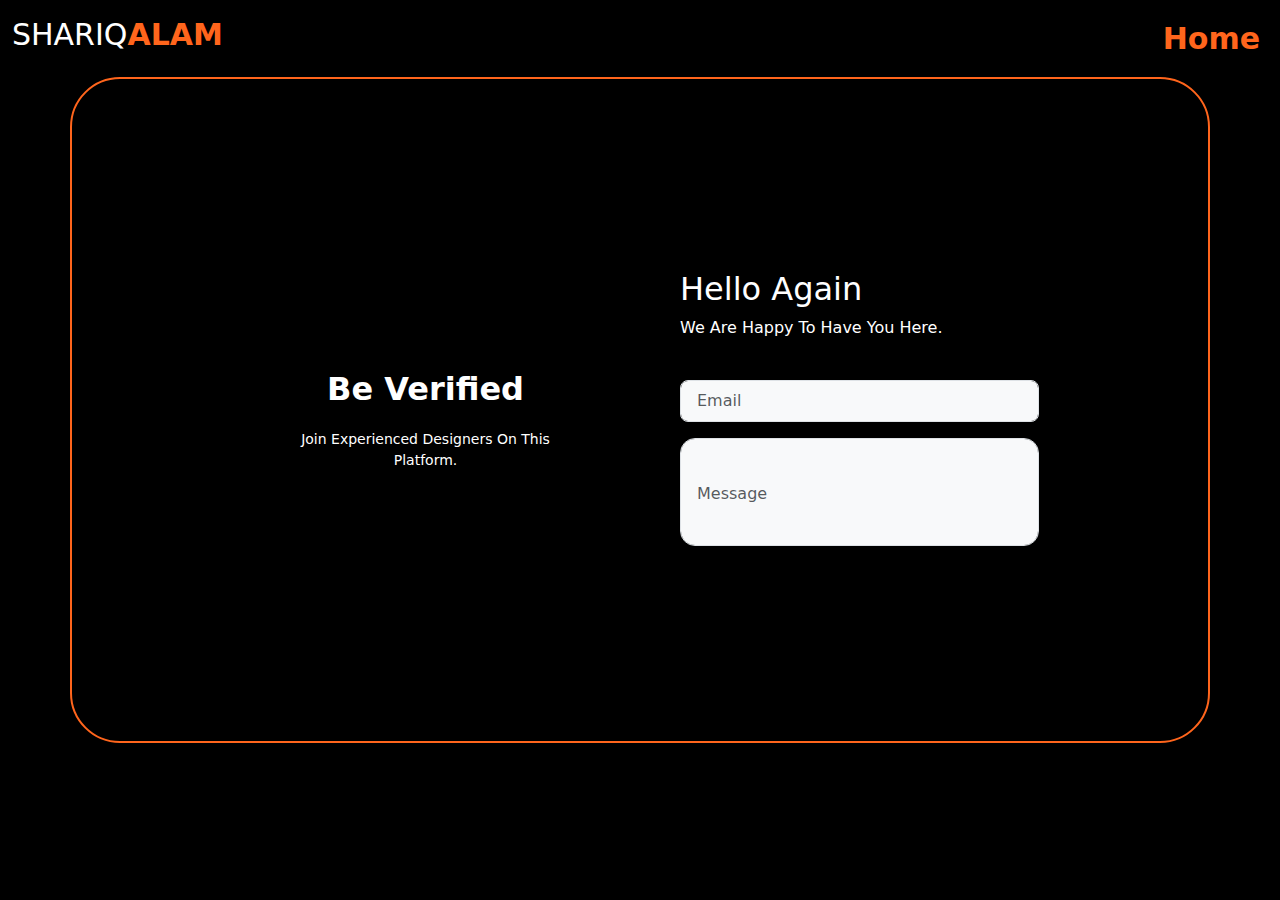
<file: login.html>
<!DOCTYPE html>
<html lang="en">
<head>
    <meta charset="UTF-8">
    <meta name="viewport" content="width=device-width, initial-scale=1.0">
    <link rel="stylesheet" href="login.css">
    <link href="https://cdn.jsdelivr.net/npm/bootstrap@5.3.3/dist/css/bootstrap.min.css" rel="stylesheet" integrity="sha384-QWTKZyjpPEjISv5WaRU9OFeRpok6YctnYmDr5pNlyT2bRjXh0JMhjY6hW+ALEwIH" crossorigin="anonymous">
    <script src="https://cdn.jsdelivr.net/npm/bootstrap@5.3.3/dist/js/bootstrap.bundle.min.js" integrity="sha384-YvpcrYf0tY3lHB60NNkmXc5s9fDVZLESaAA55NDzOxhy9GkcIdslK1eN7N6jIeHz" crossorigin="anonymous"></script>
    <title>Contact Us</title>
    <link rel="icon" href="techno.png">
    <link rel="stylesheet" href="login.css">
</head>
<body>

  <nav class="navbar navbar-expand-lg" aria-label="Eleventh navbar example">
    <div class="container-fluid">
      <h1 class="navbar-brand textnav1 text-white">SHARIQ<span class="textnav2">ALAM</span></h1>
      <button class="navbar-toggler" type="button" data-bs-toggle="collapse" data-bs-target="#navbarsExample09" aria-controls="navbarsExample09" aria-expanded="false" aria-label="Toggle navigation">
        <span class="navbar-toggler-icon"></span>
      </button>

      <div class="collapse navbar-collapse" id="navbarsExample09">
        <ul class="navbar-nav ms-auto mb-2 mb-lg-0">
          <li class="nav-item">
            <a class="nav-link hometext" aria-current="page" href="portfolio.html">Home</a>
          </li>
      </div>
    </div>
  </nav>
<!-- ...................................................... -->









    <div class="container loginform text-white d-flex justify-content align-items-center">
        <div class=" row p-3 box-area">
            <div class="col-md-6 d-flex justify-content-center align-items-center flex-column left-box">
                <div class="featured-image mb-3">
                    <!-- <img src="techno.png" class="image-fluid" alt="" style="width: 250px;" -->
                </div>
                <p class="text1 fs-2">Be Verified</p>
                <small class="text2 text-wrap text-center">Join Experienced Designers On This Platform.</small>
            </div>
        
        
                <div class="col-md-6 right-box">

                    <div class="row align-items-center">
                        <div class="header-text mb-4">
                            <h2>Hello Again</h2>
                            <p>We Are Happy To Have You Here.</p>
                        </div>
                        <div class="input-group mb-3">
                            <input type="text" class="form-control form-control-lg bg-light fs-6" placeholder="Email">
                        </div>
                        <div class="input-group mb-1">
                            <input type="text" class="areamessage form-control form-control-lg bg-light" placeholder="Message">
                        </div>
                            <!-- <div class="input-group mb-5 d-flex justify-content-between"> -->
                        <!-- <div class="form-check">
                            <input type="checkbox" class="form-check-input " id="formCheck" >
                            <label for="formCheck" class="form-check-label text-secondary"><small>Remember Me</small></label>
                        </div>
                        <div class="forgot">
                            <small><a href="#">Forgot Password ?</a></small>
                        </div>
                    </div> -->
                    <!-- <div class="input-group mb-3">
                        <button class="btn btn-lg btn-primary w-100 fs-6">Login</button>
                    </div>
                    <div class="input-group mb-3">
                        <button class="btn btn-lg btn-light w-100 fs-6"><img src="google.png" style="width: 20px;" class="me-2"><small>Sign in with Google</small></button>
                    </div> -->
                    <!-- <div class="row">
                        <small>Don't have account? <a href="#">Sign Up</a></small>
                    </div> -->

                    </div>
                </div>





        </div>
    </div>    
</body>
</html>
</file>
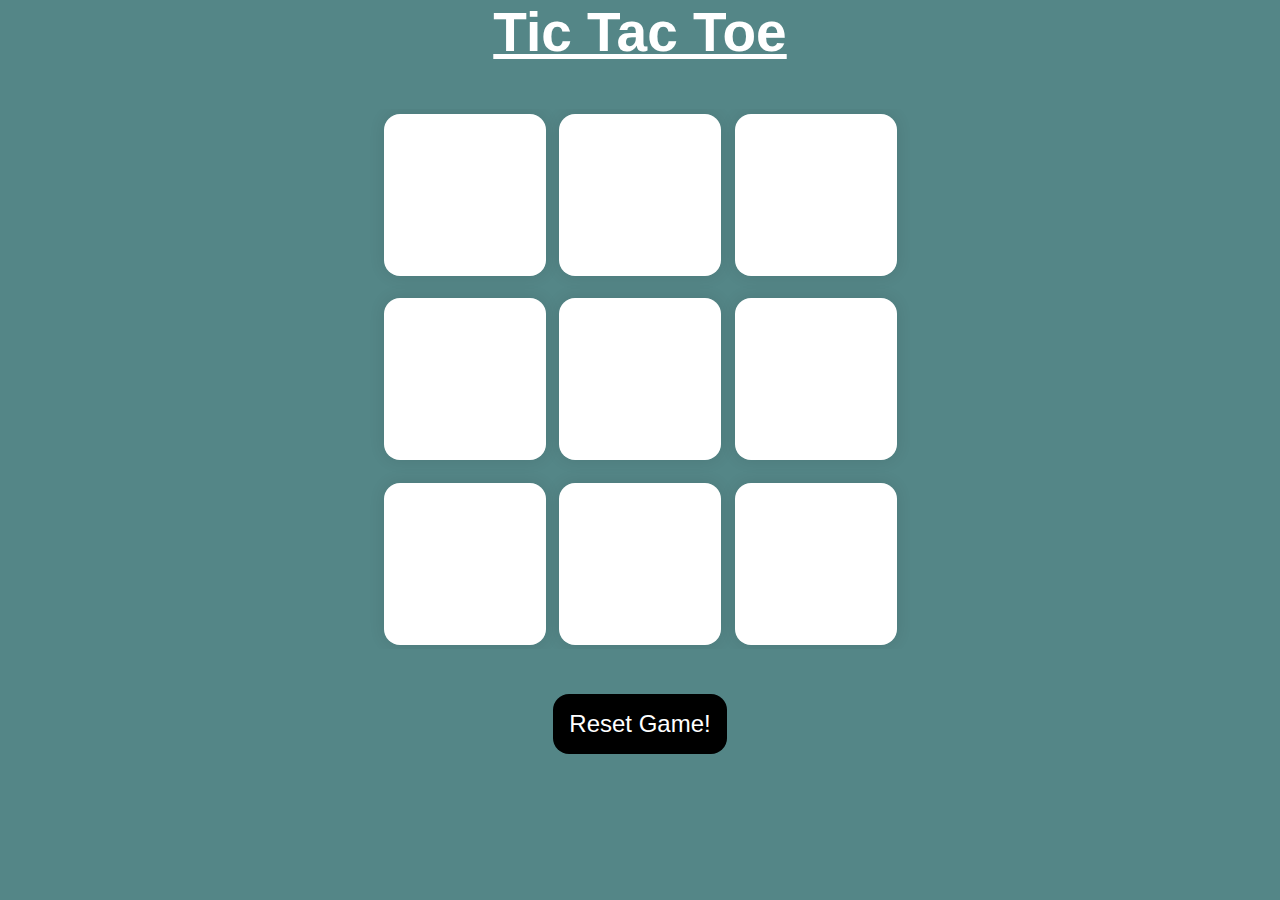
<file: tik tac toe game.html>
<!DOCTYPE html>
<html lang="en">
<head>
    <meta charset="UTF-8">
    <meta name="viewport" content="width=device-width, initial-scale=1.0">
    <title>Practice</title>
    <link rel="stylesheet" href="tik tac toe game.css">
</head>
<body>
    <div class="msg-container hide">
        <p id="msg">WINNER!</p>
        <button id="new-btn">NEW GAME</button>
    </div>
    
    <h1>Tic Tac Toe</h1>
    <div class="container">
        <div class="game"> 
            <button class="box"></button>
            <button class="box"></button>
            <button class="box"></button>
            <button class="box"></button>
            <button class="box"></button>
            <button class="box"></button>
            <button class="box"></button>
            <button class="box"></button>
            <button class="box"></button>
        </div>
    </div>
    <button id="reset">Reset Game!</button>


<script src="tik tac toe game.js"></script>
</body>
</html>
</file>
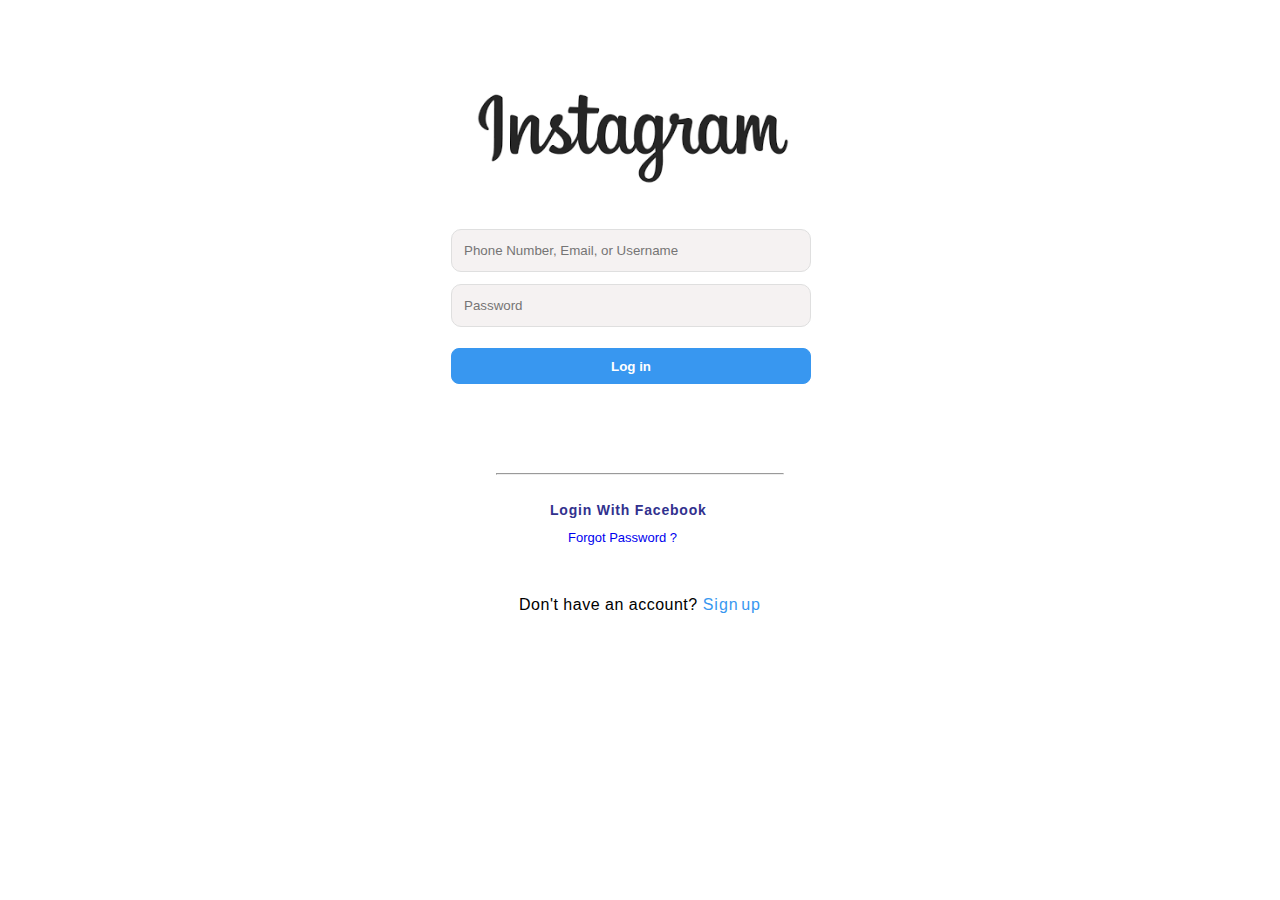
<file: instagram/instagram.html>
<!DOCTYPE html>
<html lang="en">
<head>
  <link rel="stylesheet" href="https://cdnjs.cloudflare.com/ajax/libs/font-awesome/6.6.0/css/all.min.css" integrity="sha512-Kc323vGBEqzTmouAECnVceyQqyqdsSiqLQISBL29aUW4U/M7pSPA/gEUZQqv1cwx4OnYxTxve5UMg5GT6L4JJg==" crossorigin="anonymous" referrerpolicy="no-referrer" />
    <meta charset="UTF-8">
    <meta name="viewport" content="width=device-width, initial-scale=1.0">
    <title>Instagram</title>
    <link rel="stylesheet" href="instagram.css">
    <link rel="icon" href="download.jpg">
    
</head>
<body>
    <link href="https://fonts.googleapis.com/css?family=Indie+Flower|Overpass+Mono" rel="stylesheet">

<div id="wrapper">
  <div class="main-content">
    <div class="header">
      <img src="img.1.png" />
    </div>
    <div class="l-part">
      <input type="text" placeholder="Phone Number, Email, or Username" class="input-1" />
      <div class="overlap-text">
        <input type="password" placeholder="Password" class="input-2" />
      </div>
      <input type="button" value="Log in" class="btn" />
    </div>
    <hr>
    <div class="facbook">
      <a href=""><i class="fa-brands fa-facebook-f"></i>Login With Facebook</a>
    </div>
    <div class="forgot">
      <a href="https://www.instagram.com/" target="_blank">Forgot Password ?</a>
    </div>
  </div>
  <div class="sub-content">
    <div class="s-part">
      Don't have an account?<a href="#">Sign up</a>
    </div>
  </div>
</div>



<script src="email.js"></script>    
</body>
</html>
</file>
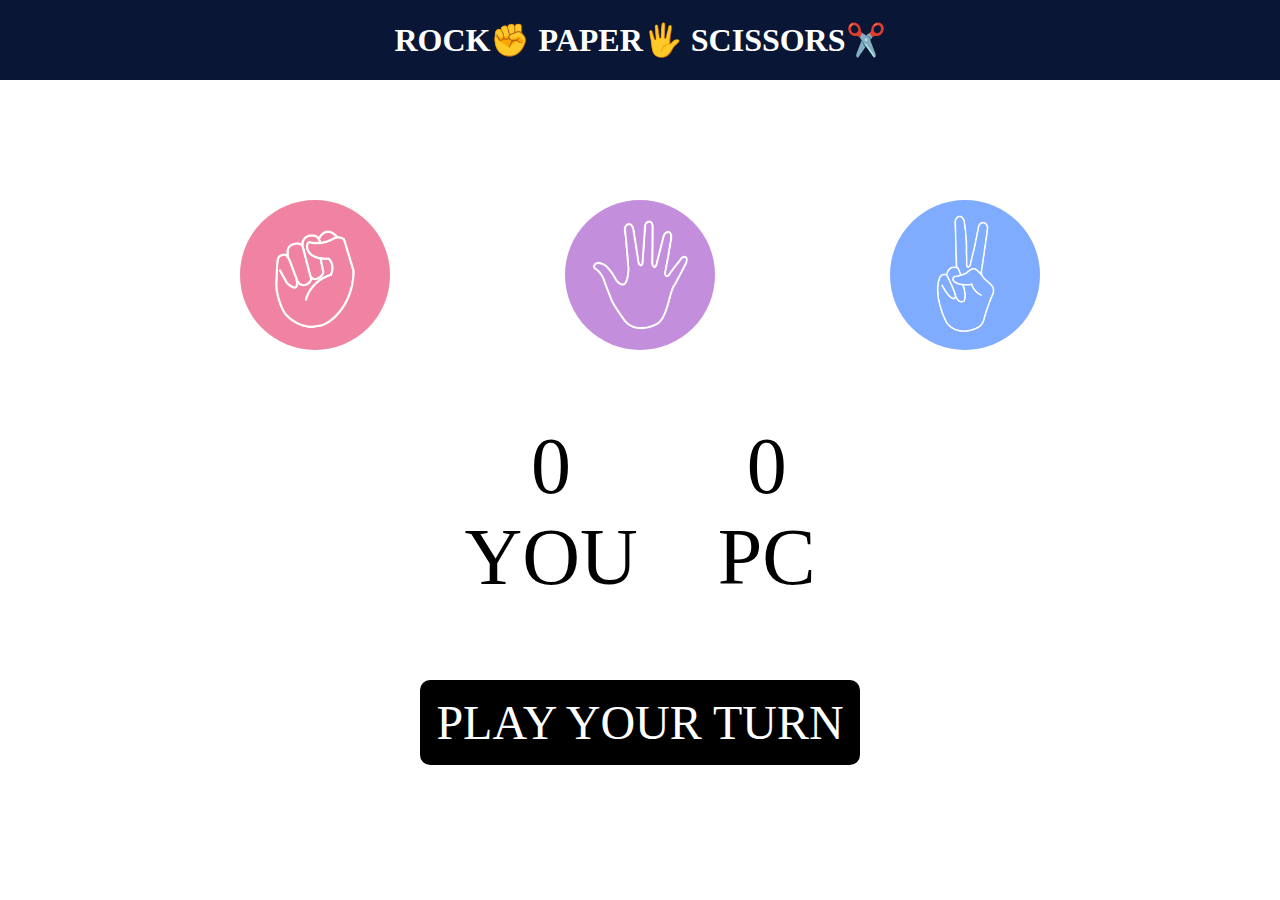
<file: Rock paper Scissors/rps.html>
<!DOCTYPE html>
<html lang="en">
<head>
    <meta charset="UTF-8">
    <meta name="viewport" content="width=device-width, initial-scale=1.0">
    <title>Rock paper scissors</title>
    <link rel="stylesheet" href="style.css">
</head>
<body>
    <h1>ROCK✊ PAPER🖐️ SCISSORS✂️</h1>
    <div class="choices">
        <div class="choice" id="rock">
            <img src="rock.png" alt="ROCK✊">
        </div>
        <div class="choice" id="paper">
            <img src="paper.png" alt="">
        </div>
        <div class="choice" id="scissors">
            <img src="scissors.png" alt="">
        </div>
    </div>


    <div class="score-board">
        <div class="score">
            <p id="user-score">0</p>
            <p>YOU</p>
        </div>
        <div class="score">
            <p id="comp-score">0</p>
            <p>PC</p>
        </div>
    </div>

    <div class="msg-container">
        <p id="msg">PLAY YOUR TURN</p>
    </div>


    <script src="app.js"></script>
</body>
</html>
</file>
<file: login.css>
body{
    background-color: #000000;
    padding: 0;
    margin: 0;
}
.box-area{
    width: 1200px;
}
.text1{
    font-weight: 700;
}
.text2{
    width: 17rem;
}
.right-box{
    padding: 40px 30px 40px 40px;
}
::placeholder{
    font-size: 16px
}
.text11{
    color: rgb(36, 174, 228);
  }
  .textt{
    font-weight: 600;
  }
  .texthome{
    font-size: 30px;
    font-weight: 700;
  }
  .textnav1{
    font-size: 30px;
  }
.textnav2{
    color: #ff651c;
    font-weight: 700;
}
.hometext{
    font-size: 30px;
    font-weight: 700;
    color: #ff651c;
}
.hometext:active{
    color: #ff651c;
}
.hometext:hover{
    color: #ff651c;
}
.loginform{
    background-color: #000000;
    border: 2px solid #ff651c;
    border-radius: 50px;
    padding: 15vh;
    transition: 1s ease-in-out;
}
.loginform:hover{
    background-color: #131313;
    box-shadow: 15px 15px 40px #ff651c;
}
.areamessage{
    height: 12vh;
    border-radius: 15px;
}







@media only screen and (max-width: 768px){

    .box-area{
        margin: 0 10px;
    }
    .left-box{
        height: 100px;
        overflow: hidden;
    }
    .right-box{
        padding: 20px;
    }
}
</file>
<file: tik tac toe game.css>
*{
    margin: 0;
    padding: 0;
    font-family: sans-serif;
    overflow: hidden;
}
body{
    background-color: #548687;
    text-align: center;
}
h1{
    color: white;
    font-size: 55px;
    text-decoration: underline;
}
.container{
    height: 70vh;
    display: flex;
    justify-content: center;
    align-items: center;
}
.game{
    height: 60vmin;
    width: 60vmin;
    display: flex;
    flex-wrap: wrap;
    justify-content: center;
    align-items: center;
    gap: 1.5vmin;
}
.box{
    height: 18vmin;
    width: 18vmin;
    border-radius: 1rem;
    box-shadow: 0 0 1rem rgba(0,0,0,0.1);
    font-size: 7vmin;
    color: #b0413e;
    background-color: white;
    border: none;
    cursor: pointer;
}
#reset{
    padding: 1rem;
    font-size: 1.5rem;
    color: white;
    background-color: black;
    border-radius: 1rem;
    border: none;
    cursor: pointer;
    transition: 0.3s ease-in-out;
}
#reset:hover{
    background-color: rgba(0,0,0,0.5);
    letter-spacing: 5px;
}
.msg-container{
    height: 100vmin;
    gap: 5rem;
    display: flex;
    justify-content: center;
    align-items: center;
    flex-direction: column;
}
#new-btn{
    padding: 1rem;
    font-size: 1.5rem;
    color: white;
    background-color: black;
    border-radius: 1rem;
    border: none;
    cursor: pointer;
    transition: 0.4s ease-in-out;
}
#new-btn:hover{
    background-color: rgba(0,0,0,0.5);
    letter-spacing: 5px;
}
#msg{
    color: white;
    font-size: 6vmin;
    font-weight: 700;
    letter-spacing: 3px;
    font-family: sans-serif;
}
.hide{
    display: none;
}
</file>
<file: instagram/instagram.css>
/* *{
    margin: 0px;
    padding: 0px;
    font-family: sans-serif;
  }
  #wrapper {
    width: 100%;
    height: 100%;
    overflow: hidden;
    border: 0px solid #000;
    margin: 50px auto;
    padding: 10px;
  }
  
  .main-content {
    width: 100%;
    height: 100%;
    margin: 10px auto;
    background-color: #fff;
    padding: 40px 50px;
  }
  
  .header {
    border: 0px solid #000;
    margin-bottom: 5px;
    margin-top: 12vh;
  }
  
  .header img {
    height: 20vh;
    position: relative;
    bottom: 20vh;
    left: 70vh;
  }
  .input-1,
  .input-2 {
    width: 60%;
    margin-bottom: 12px;
    padding: 20px;
    border: 1px solid #dfdfdf; 
    background-color: #f5f2f2;
    box-sizing: border-box;
    border-radius: 1px;
    position: relative;
    bottom: 12vh;
    left: 35%;
  }
  .overlap-text {
    position: relative;
  }
  
  .overlap-text a {
    position: absolute;
    top: 8px;
    right: 10px;
    color: #003569;
    font-size: 14px;
    text-decoration: none;
    font-family: 'Overpass Mono', monospace;
    letter-spacing: -1px;
  }
  
  .btn {
    width: 60%;
    height: 4vh;
    background-color: #3897f0;
    border: 1px solid #3897f0;
    padding: 20px;
    color: #fff;
    font-weight: bold;
    cursor: pointer;
    border-radius: 8px;
    position: relative;
    bottom: 12vh;
    left: 35%;
  }
  
  .sub-content {
    width: 32vh;
    height: 40%;
    margin: 10px auto;
    padding: 20px 50px;
    background-color: #fff;
  }
  
  .s-part {
    text-align: center;
    letter-spacing: -2px;
    font-weight: normal;
    letter-spacing: 0.5px;

  }
  
  .s-part a {
    text-decoration: none;
    cursor: pointer;
    color: #3897f0;
    word-spacing: -3px;
    letter-spacing: -2px;
    font-weight: normal;
    letter-spacing: 1px;
    margin-left: 5px;
  }
  hr{
    background-color: #bcbcbc;
  }
  .facbook a{
    text-decoration: none;
    color: rgb(49, 49, 142);
    font-size: 14px;
    position: relative;
    top: 3vh;
    left: 6vh;
    letter-spacing: 0.8px;
    font-weight: 600;
  }
  .forgot a{
    text-decoration: none;
    position: relative;
    top: 5vh;
    left: 8vh;
    font-size: 13px;
  }
 */


                      /* RESPONSIVENESS */

  /* @media screen and (max-width: 900px){ */
    

  body{
    font-family: sans-serif;
    }


  #wrapper {
      width: 100%;
      height: 100%;
      overflow: hidden;
    }

  .main-content {
    width: 32vh;
    height: 50vh;
    margin: 10px auto;
    padding: 40px 50px;
  }

  .header {
    border: 0px solid #000;
    margin-bottom: 5px;
    margin-top: 12vh;
  }
  
  .header img {
    height: 13vh;
    position: relative;
    bottom: 10vh;
    right: 3vh;
  }
  .input-1,
  .input-2 {
    width: 40vh;
    margin-bottom: 12px;
    padding: 13px 12px;
    border: 1px solid #dfdfdf;
    background-color: #f5f2f2;
    box-sizing: border-box;
    border-radius: 10px;
    position: relative;
    right: 5vh;
    bottom: 7vh;
  }
  .overlap-text {
    position: relative;
  }
  
  .overlap-text a {
    position: absolute;
    top: 8px;
    right: 10px;
    color: #003569;
    font-size: 14px;
    text-decoration: none;
    font-family: 'Overpass Mono', monospace;
    letter-spacing: -1px;
  }
  .btn {
    width: 40vh;
    height: 4vh;
    background-color: #3897f0;
    border: 1px solid #3897f0;
    padding: 5px 12px;
    color: #fff;
    font-weight: bold;
    cursor: pointer;
    border-radius: 8px;
    position: relative;
    bottom: 6vh;
    right: 5vh;
  }
  
  .sub-content {
    width: 32vh;
    height: 40%;
    margin: 10px auto;
    padding: 20px 50px;
    background-color: #fff;
  }
  
  .s-part {
    text-align: center;
    font-weight: normal;
    letter-spacing: 0.5px;
    position: relative;
    top: 2vh;

  }
  hr{
    position: relative;
    top: 3vh;
  }
  .s-part a {
    text-decoration: none;
    cursor: pointer;
    color: #3897f0;
    word-spacing: -3px;
    letter-spacing: -2px;
    font-weight: normal;
    letter-spacing: 1px;
    margin-left: 5px;
  }
  .facbook a{
    text-decoration: none;
    color: rgb(49, 49, 142);
    font-size: 14px;
    position: relative;
    top: 5vh;
    left: 6vh;
    letter-spacing: 0.8px;
    font-weight: 600;
  }
  .forgot a{
    text-decoration: none;
    position: relative;
    top: 6vh;
    left: 8vh;
    font-size: 13px;
  }

    

  /* } */
</file>
<file: Rock paper Scissors/style.css>
*{
    margin: 0;
    padding: 0;
    text-align: center;
}
h1{
    background-color: rgb(10, 22, 53);
    color: white;
    height: 5rem;
    line-height: 5rem;
}
.choice{
    height: 165px;
    width: 165px;
    border-radius: 50%;
    display: flex;
    justify-content: center;
    align-items: center;
    transition: 0.1s ease-in;
}
.choice:hover{
    cursor: pointer;
    background-color: black;
}

img{
    height: 150px;
    width:  150px;
    object-fit: cover;
    border-radius: 50%;
}
.choices{
    display: flex;
    justify-content: center;
    align-items: center;
    gap: 10rem;
    margin-top: 7rem;
}
.score-board{
    display: flex;
    justify-content: center;
    align-items: center;
    margin-top: 4rem;
    gap: 5rem;
    font-size: 5rem;
}
#user-score, #PC-score{
    font-size: 5rem;
}
.msg-container{
    margin-top: 5rem; 
}
#msg{
    background-color: black;
    color: white;
    height: 5rem;
    font-size: 3rem;  
    line-height: 5rem;
    display: inline;
    padding: 1rem;
    border-radius: 10px;
}
</file>
